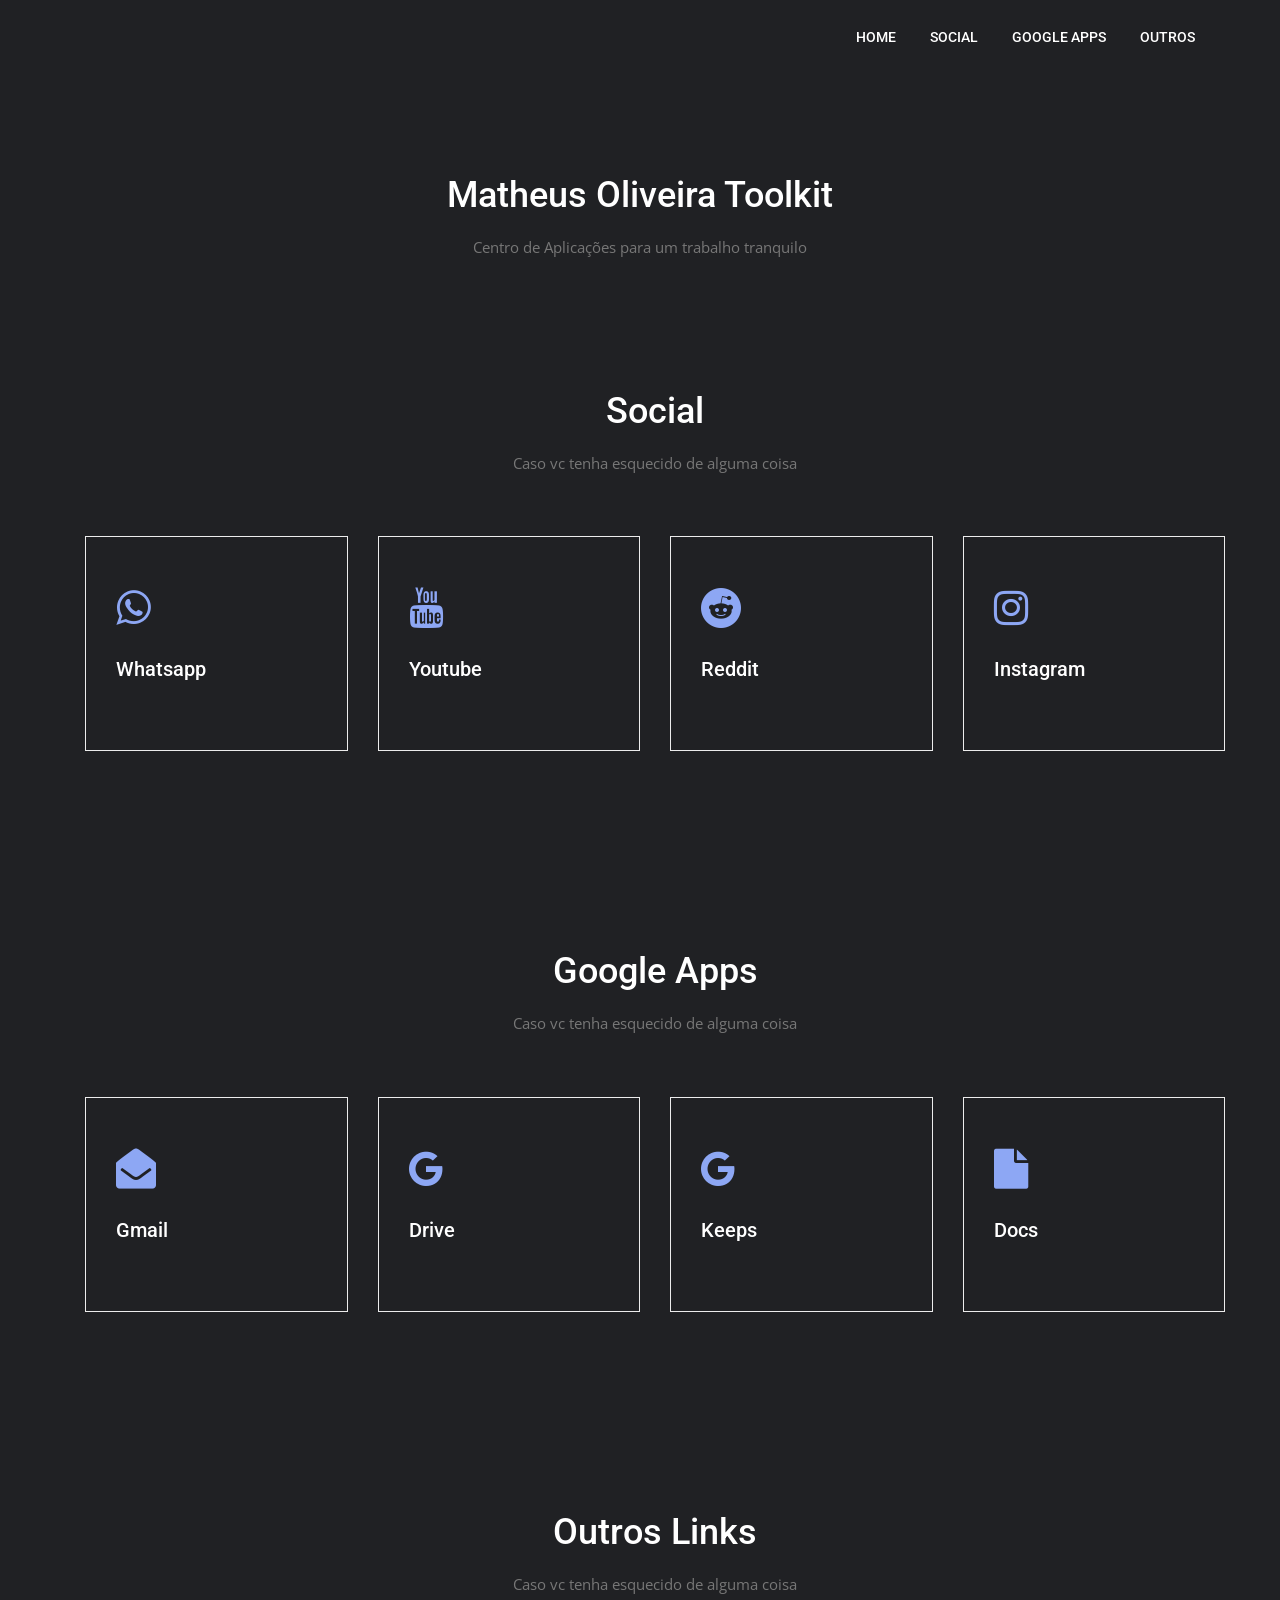
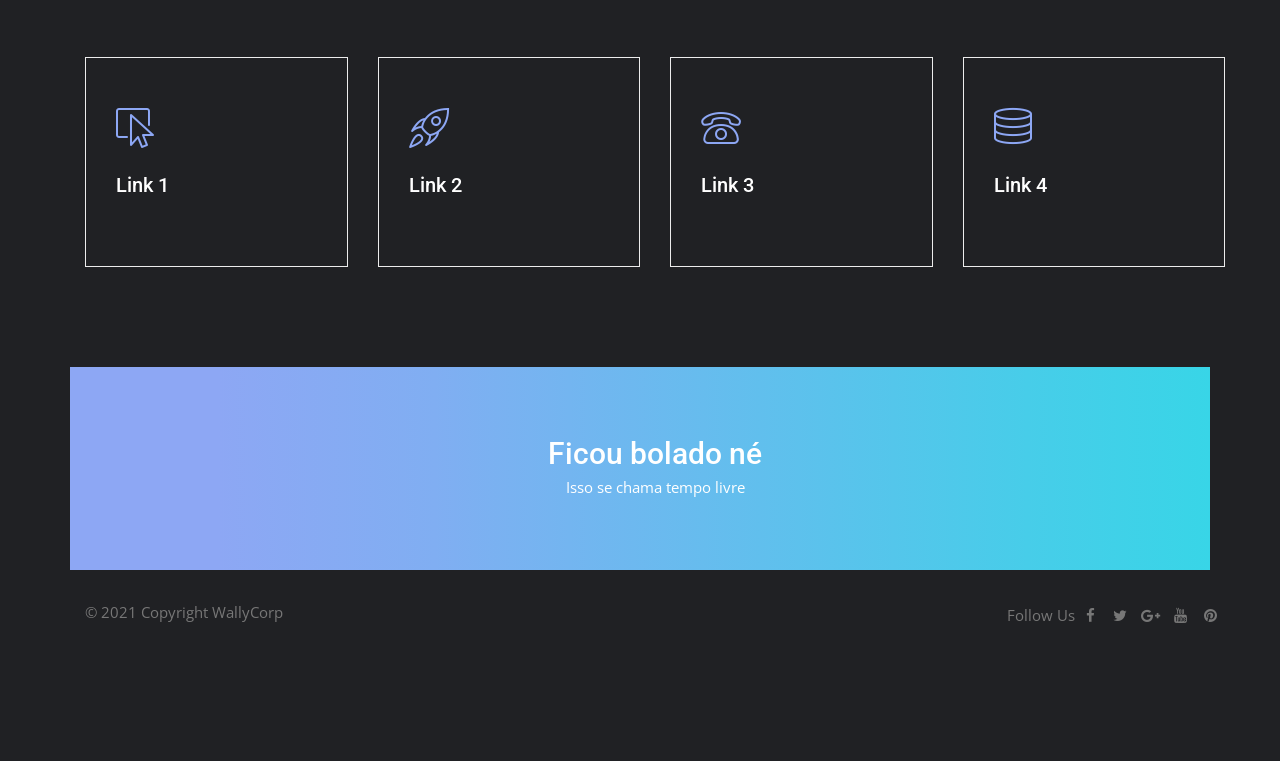
<file: index.html>
<!DOCTYPE html>
<html lang="zxx">
<head>

    <!-- meta -->
    <meta charset="utf-8">
    <meta http-equiv="X-UA-Compatible" content="IE=edge">
    <meta name="viewport"       content="width=device-width, initial-scale=1.0">
    <meta name="description"    content="Plano de Dominação Mundial">
    <meta name="keywords"       content="hosting, shared hosting, landing page, business, responsive, onepage, corporate, clean">
    <meta name="author"         content="Matheus Oliveira">

    <!-- Site title -->
    <title>Matheus Corporations</title>

    <!-- favicon -->
    <link rel="shortcut icon" type="image/x-icon" href="assets/img/favicon.png">

    <!-- Bootstrap css -->
    <link href="assets/css/bootstrap.min.css" rel="stylesheet">

    <!--Font Awesome css -->
    <link href="assets/css/font-awesome.min.css" rel="stylesheet">    

    <!--Linear Icons css -->
    <link href="assets/css/linearicons.css" rel="stylesheet">

    <!-- Normalizer css -->
    <link href="assets/css/normalize.css" rel="stylesheet">

    <!-- Owl Carousel css -->
    <link href="assets/css/owl.carousel.min.css" rel="stylesheet">
    <link href="assets/css/owl.transitions.css" rel="stylesheet">

    <!-- Magnific popup css -->
    <link href="assets/css/magnific-popup.css" rel="stylesheet">

    <!-- Site css -->
    <link href="assets/css/style.css" rel="stylesheet">

    <!-- Responsive css -->
    <link href="assets/css/responsive.css" rel="stylesheet">    

</head>

<body>

    <!-- Preloader starts-->
    <div id="preloader"></div>
    <!-- Preloader ends -->





    <!-- Navigation area starts -->
    <div class="menu-area navbar-fixed-top" style="background-color: #202124;">
        <div class="container">
            <div class="row">

                <!-- Navigation starts -->
                <div class="col-md-12">
                    <div class="mainmenu">
                        <div class="navbar navbar-nobg">
                            <div class="navbar-header">
                                <a class="navbar-brand" href="">                                
                                </a>
                                <button type="button" class="navbar-toggle" data-toggle="collapse" data-target=".navbar-collapse">
                                    <span class="sr-only">Toggle navigation</span>
                                    <span class="icon-bar"></span>
                                    <span class="icon-bar"></span>
                                    <span class="icon-bar"></span>
                                </button>
                            </div>

                            <div class="navbar-collapse collapse">
                                <nav>
                                    <ul class="nav navbar-nav navbar-right">
                                        <li class="active"><a class="smooth_scroll" href="#slider" style="color: #fff;">HOME</a></li>
                                        <li><a class="smooth_scroll" href="#Social" style="color: #fff;">SOCIAL</a></li>
                                        <li><a class="smooth_scroll" href="#Google" style="color: #fff;">GOOGLE APPS</a></li>
                                        <li><a class="smooth_scroll" href="#Links" style="color: #fff;">OUTROS</a></li>                                        
                                    </ul>                                    
                                </nav>
                            </div>
                        </div>
                    </div>
                </div>
                <!-- Navigation ends -->

            </div>
        </div>
    </div>
    <!-- Navigation area ends -->

    <!-- Hero boxes starts -->

    <section id="Social" class="hero-boxes section-big" style="background-color: #202124;">
        <div class="container">

            <div class="row">
                <div class="col-md-12">
                    <div class="section-title text-center">
                        <h2 style="color: #fff;">Matheus Oliveira Toolkit</h2>                        
                        <p>Centro de Aplicações para um trabalho tranquilo</p>
                    </div>
                </div>
            </div>

    <section id="Social" class="hero-boxes section-big" style="background-color: #202124;">
        <div class="container">

            <div class="row">
                <div class="col-md-12">
                    <div class="section-title text-center">
                        <h2 style="color: #fff;">Social</h2>                        
                        <p>Caso vc tenha esquecido de alguma coisa</p>
                    </div>
                </div>
            </div>


            <div class="row">

                <!-- Hero box -->
                <div class="col-md-3 col-sm-6">
                    <a href="https://web.whatsapp.com" target="_blank"> <!-- Aqui que vc add o link de onde vc quer -->
                    <div class="hero-box">
                        <span><i class="fa fa-whatsapp"></i></span>
                        <div class="hero-overlay">
                            <h3 style="color: #fff;">Whatsapp</h3>
                        </div>
                    </div>
                    </a>
                </div>

                <!-- Hero box -->
                <div class="col-md-3 col-sm-6">
                    <a href="https://www.youtube.com/"><!-- Aqui que vc add o link de onde vc quer -->
                    <div class="hero-box">
                        <span> <i class="fa fa-youtube"></i></span>
                        <div class="hero-overlay">
                            <h3 style="color: #fff;">Youtube</h3>                            
                        </div>
                    </div>
                    </a>
                </div>

                <!-- Hero box -->
                <div class="col-md-3 col-sm-6">
                    <a href=""><!-- Aqui que vc add o link de onde vc quer -->
                    <div class="hero-box">
                        <span><i class="fa fa-reddit"></i></span>
                        <div class="hero-overlay">
                            <h3 style="color: #fff;">Reddit</h3>                            
                        </div>
                    </div>
                    </a>
                </div>

                <!-- Hero box -->
                <div class="col-md-3 col-sm-6">
                    <a href=""><!-- Aqui que vc add o link de onde vc quer -->
                    <div class="hero-box">
                        <span><i class="fa fa-instagram"></i></span>
                        <div class="hero-overlay">
                            <h3 style="color: #fff;">Instagram</h3>                           
                        </div>
                    </div>
                    </a>
                </div>

            </div>
        </div>
    </section>
    <!-- Hero boxes ends -->    

    <!-- Hero boxes starts -->
    <section id="Google" class="hero-boxes section-big" style="background-color: #202124;">
        <div class="container">

            <div class="row">
                <div class="col-md-12">
                    <div class="section-title text-center">
                        <h2 style="color: #fff;">Google Apps</h2>                        
                        <p>Caso vc tenha esquecido de alguma coisa</p>
                    </div>
                </div>
            </div>


            <div class="row">

                <!-- Hero box -->
                <div class="col-md-3 col-sm-6">
                    <a href=""> <!-- Aqui que vc add o link de onde vc quer -->
                    <div class="hero-box">
                        <span><i class="fa fa-envelope-open"></i></span>
                        <div class="hero-overlay">
                            <h3 style="color: #fff;">Gmail</h3>
                        </div>
                    </div>
                    </a>
                </div>

                <!-- Hero box -->
                <div class="col-md-3 col-sm-6">
                    <a href=""><!-- Aqui que vc add o link de onde vc quer -->
                    <div class="hero-box">
                        <span><i class="fa fa-google"></i></span>
                        <div class="hero-overlay">
                            <h3 style="color: #fff;">Drive</h3>                            
                        </div>
                    </div>
                    </a>
                </div>

                <!-- Hero box -->
                <div class="col-md-3 col-sm-6">
                    <a href=""><!-- Aqui que vc add o link de onde vc quer -->
                    <div class="hero-box">
                        <span><i class="fa fa-google"></i></span>
                        <div class="hero-overlay">
                            <h3 style="color: #fff;">Keeps</h3>                            
                        </div>
                    </div>
                    </a>
                </div>

                <!-- Hero box -->
                <div class="col-md-3 col-sm-6">
                    <a href=""><!-- Aqui que vc add o link de onde vc quer -->
                    <div class="hero-box">
                        <span><i class="fa fa-file"></i></span>
                        <div class="hero-overlay">
                            <h3 style="color: #fff;">Docs</h3>                           
                        </div>
                    </div>
                    </a>
                </div>

            </div>
        </div>
    </section>
    <!-- Hero boxes ends -->    

    <!-- Hero boxes starts -->
    <section id="Links" class="hero-boxes section-big" style="background-color: #202124;">
        <div class="container">

            <div class="row">
                <div class="col-md-12">
                    <div class="section-title text-center">
                        <h2 style="color: #fff;">Outros Links</h2>                        
                        <p>Caso vc tenha esquecido de alguma coisa</p>
                    </div>
                </div>
            </div>


            <div class="row">

                <!-- Hero box -->
                <div class="col-md-3 col-sm-6">
                    <a href=""> <!-- Aqui que vc add o link de onde vc quer -->
                    <div class="hero-box">
                        <span class="lnr lnr-select"></span>
                        <div class="hero-overlay">
                            <h3 style="color: #fff;">Link 1</h3>
                        </div>
                    </div>
                    </a>
                </div>

                <!-- Hero box -->
                <div class="col-md-3 col-sm-6">
                    <a href=""><!-- Aqui que vc add o link de onde vc quer -->
                    <div class="hero-box">
                        <span class="lnr lnr-rocket"></span>
                        <div class="hero-overlay">
                            <h3 style="color: #fff;">Link 2</h3>                            
                        </div>
                    </div>
                    </a>
                </div>

                <!-- Hero box -->
                <div class="col-md-3 col-sm-6">
                    <a href=""><!-- Aqui que vc add o link de onde vc quer -->
                    <div class="hero-box">
                        <span class="lnr lnr-phone"></span>
                        <div class="hero-overlay">
                            <h3 style="color: #fff;">Link 3</h3>                            
                        </div>
                    </div>
                    </a>
                </div>

                <!-- Hero box -->
                <div class="col-md-3 col-sm-6">
                    <a href=""><!-- Aqui que vc add o link de onde vc quer -->
                    <div class="hero-box">
                        <span class="lnr lnr-database"></span>
                        <div class="hero-overlay">
                            <h3 style="color: #fff;">Link 4</h3>                           
                        </div>
                    </div>
                    </a>
                </div>

            </div>
        </div>
    </section>
    <!-- Hero boxes ends -->    

    <!-- Action starts -->
    <section id="action" class="action-area section-small">
      <div class="container">
        <div class="row">
          <div class="col-md-12 text-center">
            <h2>Ficou bolado né</h2>
            <p>Isso se chama tempo livre</p>
          </div>          
        </div>
      </div>
    </section>
    <!-- Action area ends -->   

    <!-- Footer area starts -->
    <footer class="footer-area" style="background-color: #202124;">
        <div class="container">
            <div class="row">
                <div class="col-md-6 col-sm-6">
                    <p>&copy; 2021 Copyright WallyCorp</p>
                </div>
                <div class="col-md-6 col-sm-6">
                    <ul class="social-links">
                        <li>Follow Us</li>
                        <li><a href=""><i class="fa fa-facebook"></i></a></li>
                        <li><a href=""><i class="fa fa-twitter"></i></a></li>
                        <li><a href=""><i class="fa fa-google-plus"></i></a></li>
                        <li><a href=""><i class="fa fa-youtube"></i></a></li>
                        <li><a href=""><i class="fa fa-pinterest"></i></a></li>
                    </ul>
                </div>
            </div>
        </div>
    </footer>
    <!-- Footer area ends -->



    <!-- Latest jQuery -->
    <script src="assets/js/jquery.min.js"></script>

    <!-- Bootstrap js-->
    <script src="assets/js/bootstrap.min.js"></script>

    <!-- Owl Carousel js -->
    <script src="assets/js/owl.carousel.min.js"></script>

    <!-- Mixitup js -->
    <script src="assets/js/jquery.mixitup.js"></script>

    <!-- Magnific popup js -->
    <script src="assets/js/jquery.magnific-popup.min.js"></script>

    <!-- Waypoint js -->
    <script src="assets/js/jquery.waypoints.min.js"></script>

    <!-- Ajax Mailchimp js -->
    <script src="assets/js/jquery.ajaxchimp.min.js"></script>


    <!-- Main js-->
    <script src="assets/js/main_script.js"></script>
</body>

</html>
</file>
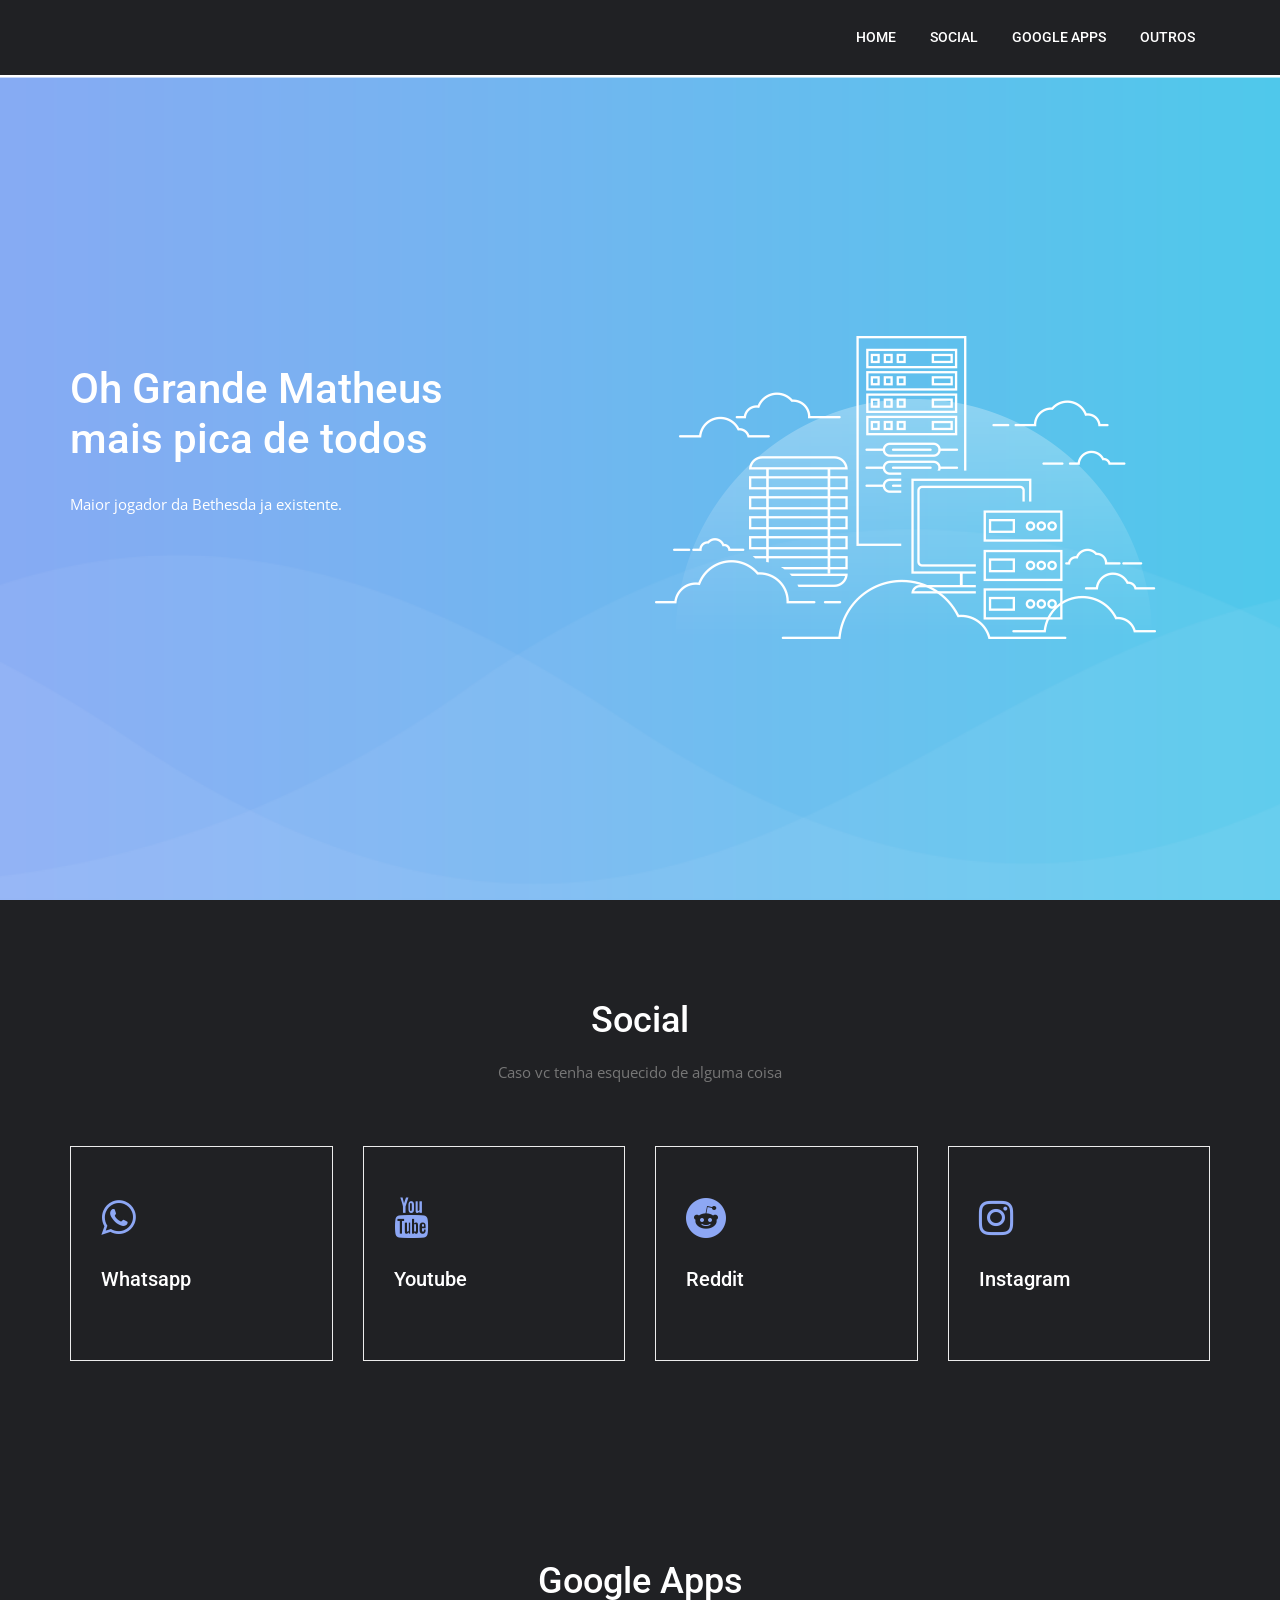
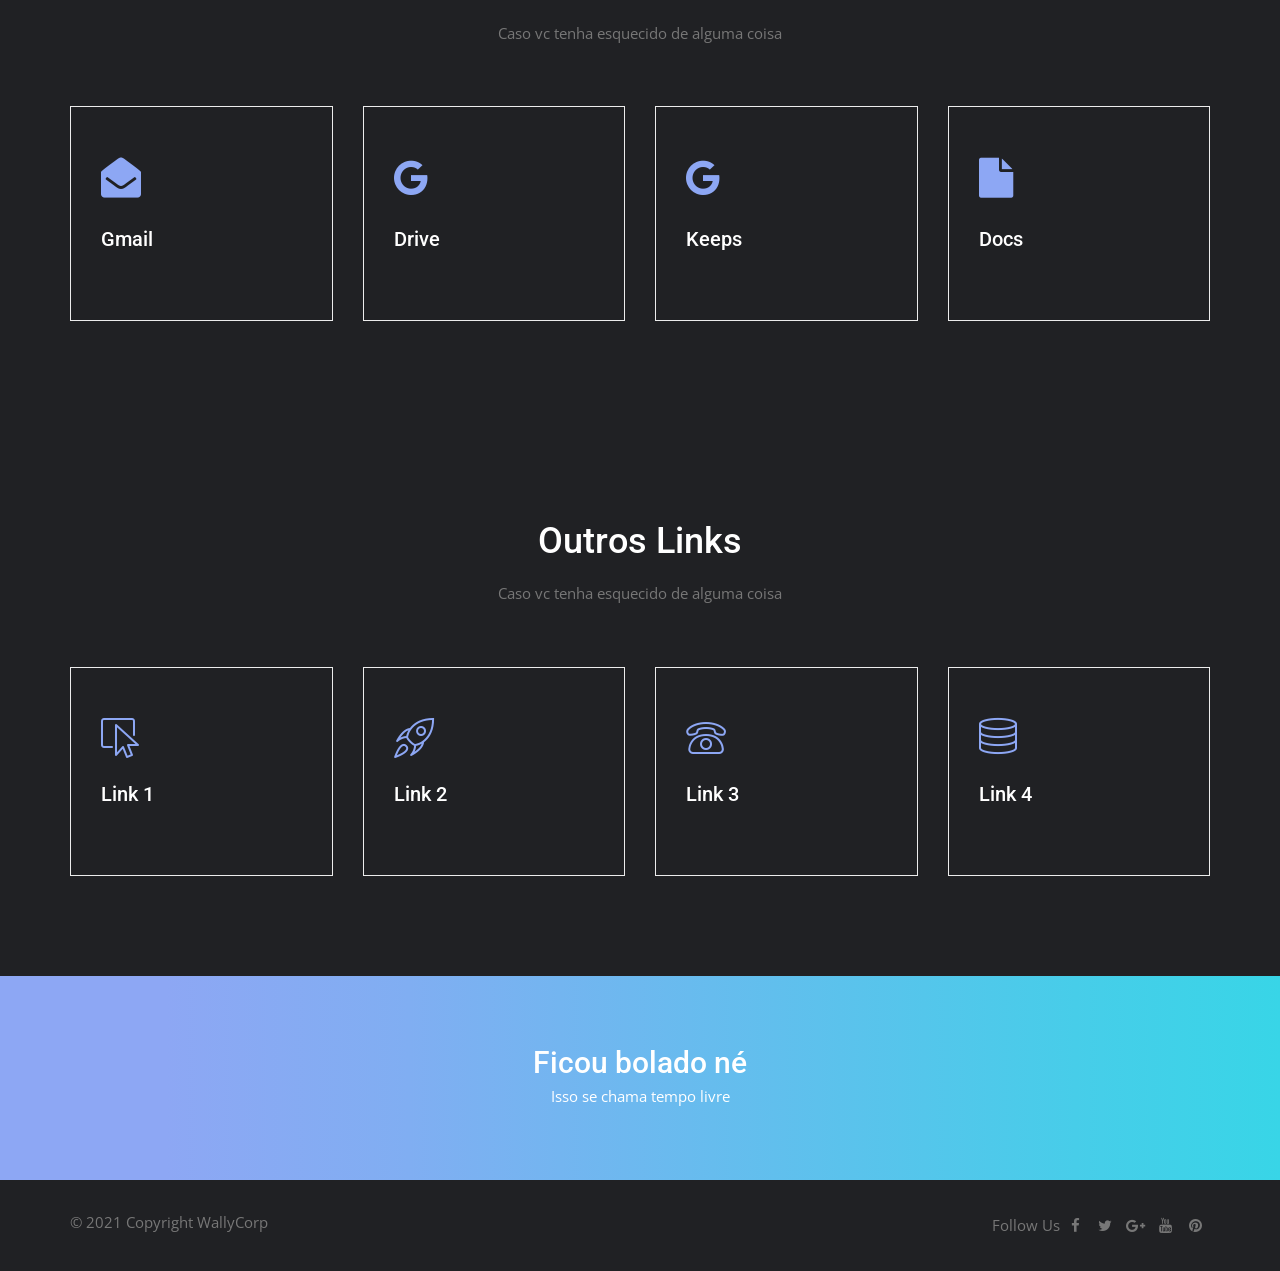
<file: home.html>
<!DOCTYPE html>
<html lang="zxx">
<head>

    <!-- meta -->
    <meta charset="utf-8">
    <meta http-equiv="X-UA-Compatible" content="IE=edge">
    <meta name="viewport"       content="width=device-width, initial-scale=1.0">
    <meta name="description"    content="Plano de dominação mundial">
    <meta name="keywords"       content="hosting, shared hosting, landing page, business, responsive, onepage, corporate, clean">
    <meta name="author"         content="Coderspoint">

    <!-- Site title -->
    <title>Matheus Corporations</title>

    <!-- favicon -->
    <link rel="shortcut icon" type="image/x-icon" href="assets/img/favicon.png">

    <!-- Bootstrap css -->
    <link href="assets/css/bootstrap.min.css" rel="stylesheet">

    <!--Font Awesome css -->
    <link href="assets/css/font-awesome.min.css" rel="stylesheet">    

    <!--Linear Icons css -->
    <link href="assets/css/linearicons.css" rel="stylesheet">

    <!-- Normalizer css -->
    <link href="assets/css/normalize.css" rel="stylesheet">

    <!-- Owl Carousel css -->
    <link href="assets/css/owl.carousel.min.css" rel="stylesheet">
    <link href="assets/css/owl.transitions.css" rel="stylesheet">

    <!-- Magnific popup css -->
    <link href="assets/css/magnific-popup.css" rel="stylesheet">

    <!-- Site css -->
    <link href="assets/css/style.css" rel="stylesheet">

    <!-- Responsive css -->
    <link href="assets/css/responsive.css" rel="stylesheet">    

</head>

<body>

    <!-- Preloader starts-->
    <div id="preloader"></div>
    <!-- Preloader ends -->





    <!-- Navigation area starts -->
    <div class="menu-area navbar-fixed-top" style="background-color: #202124;">
        <div class="container">
            <div class="row">

                <!-- Navigation starts -->
                <div class="col-md-12">
                    <div class="mainmenu">
                        <div class="navbar navbar-nobg">
                            <div class="navbar-header">
                                <a class="navbar-brand" href="">                                
                                </a>
                                <button type="button" class="navbar-toggle" data-toggle="collapse" data-target=".navbar-collapse">
                                    <span class="sr-only">Toggle navigation</span>
                                    <span class="icon-bar"></span>
                                    <span class="icon-bar"></span>
                                    <span class="icon-bar"></span>
                                </button>
                            </div>

                            <div class="navbar-collapse collapse">
                                <nav>
                                    <ul class="nav navbar-nav navbar-right">
                                        <li class="active"><a class="smooth_scroll" href="#slider" style="color: #fff;">HOME</a></li>
                                        <li><a class="smooth_scroll" href="#Social" style="color: #fff;">SOCIAL</a></li>
                                        <li><a class="smooth_scroll" href="#Google" style="color: #fff;">GOOGLE APPS</a></li>
                                        <li><a class="smooth_scroll" href="#Links" style="color: #fff;">OUTROS</a></li>                                        
                                    </ul>                                    
                                </nav>
                            </div>
                        </div>
                    </div>
                </div>
                <!-- Navigation ends -->

            </div>
        </div>
    </div>
    <!-- Navigation area ends -->



    <!-- Slider area starts -->
    <section id="slider" class="slider-area grd-bg">
      

            <div class="carousel-inner" role="listbox">

                <!-- Item 1 -->
                <div class="item active">
                    <div class="table">
                        <div class="table-cell">
                            <div class="intro-text">
                                <div class="container">
                                    <div class="row">

                                        <!-- intro image -->
                                        <div class="col-md-6 col-md-push-6 col-sm-12 intro-img">
                                            <img src="assets/img/slider/2.png" alt="">
                                        </div>

                                        <!-- intro text -->
                                        <div class="col-md-6 col-md-pull-6 col-sm-12">
                                            <h1>Oh Grande Matheus <br>
                                                mais pica de todos</h1>
                                            <p>Maior jogador da Bethesda ja existente.</p>                                            
                                        </div>

                                    </div>
                                </div>
                            </div>
                        </div>
                    </div>
                </div>
                
            </div>
            <!-- End Wrapper for slides-->   

        <!-- bootstrap carousel -->

    </section>
    <!-- Slider area ends -->


    <!-- Hero boxes starts -->
    <section id="Social" class="hero-boxes section-big" style="background-color: #202124;">
        <div class="container">

            <div class="row">
                <div class="col-md-12">
                    <div class="section-title text-center">
                        <h2 style="color: #fff;">Social</h2>                        
                        <p>Caso vc tenha esquecido de alguma coisa</p>
                    </div>
                </div>
            </div>


            <div class="row">

                <!-- Hero box -->
                <div class="col-md-3 col-sm-6">
                    <a href=""> <!-- Aqui que vc add o link de onde vc quer -->
                    <div class="hero-box">
                        <span><i class="fa fa-whatsapp"></i></span>
                        <div class="hero-overlay">
                            <h3 style="color: #fff;">Whatsapp</h3>
                        </div>
                    </div>
                    </a>
                </div>

                <!-- Hero box -->
                <div class="col-md-3 col-sm-6">
                    <a href=""><!-- Aqui que vc add o link de onde vc quer -->
                    <div class="hero-box">
                        <span> <i class="fa fa-youtube"></i></span>
                        <div class="hero-overlay">
                            <h3 style="color: #fff;">Youtube</h3>                            
                        </div>
                    </div>
                    </a>
                </div>

                <!-- Hero box -->
                <div class="col-md-3 col-sm-6">
                    <a href=""><!-- Aqui que vc add o link de onde vc quer -->
                    <div class="hero-box">
                        <span><i class="fa fa-reddit"></i></span>
                        <div class="hero-overlay">
                            <h3 style="color: #fff;">Reddit</h3>                            
                        </div>
                    </div>
                    </a>
                </div>

                <!-- Hero box -->
                <div class="col-md-3 col-sm-6">
                    <a href=""><!-- Aqui que vc add o link de onde vc quer -->
                    <div class="hero-box">
                        <span><i class="fa fa-instagram"></i></span>
                        <div class="hero-overlay">
                            <h3 style="color: #fff;">Instagram</h3>                           
                        </div>
                    </div>
                    </a>
                </div>

            </div>
        </div>
    </section>
    <!-- Hero boxes ends -->    

    <!-- Hero boxes starts -->
    <section id="Google" class="hero-boxes section-big" style="background-color: #202124;">
        <div class="container">

            <div class="row">
                <div class="col-md-12">
                    <div class="section-title text-center">
                        <h2 style="color: #fff;">Google Apps</h2>                        
                        <p>Caso vc tenha esquecido de alguma coisa</p>
                    </div>
                </div>
            </div>


            <div class="row">

                <!-- Hero box -->
                <div class="col-md-3 col-sm-6">
                    <a href=""> <!-- Aqui que vc add o link de onde vc quer -->
                    <div class="hero-box">
                        <span><i class="fa fa-envelope-open"></i></span>
                        <div class="hero-overlay">
                            <h3 style="color: #fff;">Gmail</h3>
                        </div>
                    </div>
                    </a>
                </div>

                <!-- Hero box -->
                <div class="col-md-3 col-sm-6">
                    <a href=""><!-- Aqui que vc add o link de onde vc quer -->
                    <div class="hero-box">
                        <span><i class="fa fa-google"></i></span>
                        <div class="hero-overlay">
                            <h3 style="color: #fff;">Drive</h3>                            
                        </div>
                    </div>
                    </a>
                </div>

                <!-- Hero box -->
                <div class="col-md-3 col-sm-6">
                    <a href=""><!-- Aqui que vc add o link de onde vc quer -->
                    <div class="hero-box">
                        <span><i class="fa fa-google"></i></span>
                        <div class="hero-overlay">
                            <h3 style="color: #fff;">Keeps</h3>                            
                        </div>
                    </div>
                    </a>
                </div>

                <!-- Hero box -->
                <div class="col-md-3 col-sm-6">
                    <a href=""><!-- Aqui que vc add o link de onde vc quer -->
                    <div class="hero-box">
                        <span><i class="fa fa-file"></i></span>
                        <div class="hero-overlay">
                            <h3 style="color: #fff;">Docs</h3>                           
                        </div>
                    </div>
                    </a>
                </div>

            </div>
        </div>
    </section>
    <!-- Hero boxes ends -->    

    <!-- Hero boxes starts -->
    <section id="Links" class="hero-boxes section-big" style="background-color: #202124;">
        <div class="container">

            <div class="row">
                <div class="col-md-12">
                    <div class="section-title text-center">
                        <h2 style="color: #fff;">Outros Links</h2>                        
                        <p>Caso vc tenha esquecido de alguma coisa</p>
                    </div>
                </div>
            </div>


            <div class="row">

                <!-- Hero box -->
                <div class="col-md-3 col-sm-6">
                    <a href=""> <!-- Aqui que vc add o link de onde vc quer -->
                    <div class="hero-box">
                        <span class="lnr lnr-select"></span>
                        <div class="hero-overlay">
                            <h3 style="color: #fff;">Link 1</h3>
                        </div>
                    </div>
                    </a>
                </div>

                <!-- Hero box -->
                <div class="col-md-3 col-sm-6">
                    <a href=""><!-- Aqui que vc add o link de onde vc quer -->
                    <div class="hero-box">
                        <span class="lnr lnr-rocket"></span>
                        <div class="hero-overlay">
                            <h3 style="color: #fff;">Link 2</h3>                            
                        </div>
                    </div>
                    </a>
                </div>

                <!-- Hero box -->
                <div class="col-md-3 col-sm-6">
                    <a href=""><!-- Aqui que vc add o link de onde vc quer -->
                    <div class="hero-box">
                        <span class="lnr lnr-phone"></span>
                        <div class="hero-overlay">
                            <h3 style="color: #fff;">Link 3</h3>                            
                        </div>
                    </div>
                    </a>
                </div>

                <!-- Hero box -->
                <div class="col-md-3 col-sm-6">
                    <a href=""><!-- Aqui que vc add o link de onde vc quer -->
                    <div class="hero-box">
                        <span class="lnr lnr-database"></span>
                        <div class="hero-overlay">
                            <h3 style="color: #fff;">Link 4</h3>                           
                        </div>
                    </div>
                    </a>
                </div>

            </div>
        </div>
    </section>
    <!-- Hero boxes ends -->    

    <!-- Action starts -->
    <section id="action" class="action-area section-small">
      <div class="container">
        <div class="row">
          <div class="col-md-12 text-center">
            <h2>Ficou bolado né</h2>
            <p>Isso se chama tempo livre</p>
          </div>          
        </div>
      </div>
    </section>
    <!-- Action area ends -->   

    <!-- Footer area starts -->
    <footer class="footer-area" style="background-color: #202124;">
        <div class="container">
            <div class="row">
                <div class="col-md-6 col-sm-6">
                    <p>&copy; 2021 Copyright WallyCorp</p>
                </div>
                <div class="col-md-6 col-sm-6">
                    <ul class="social-links">
                        <li>Follow Us</li>
                        <li><a href=""><i class="fa fa-facebook"></i></a></li>
                        <li><a href=""><i class="fa fa-twitter"></i></a></li>
                        <li><a href=""><i class="fa fa-google-plus"></i></a></li>
                        <li><a href=""><i class="fa fa-youtube"></i></a></li>
                        <li><a href=""><i class="fa fa-pinterest"></i></a></li>
                    </ul>
                </div>
            </div>
        </div>
    </footer>
    <!-- Footer area ends -->



    <!-- Latest jQuery -->
    <script src="assets/js/jquery.min.js"></script>

    <!-- Bootstrap js-->
    <script src="assets/js/bootstrap.min.js"></script>

    <!-- Owl Carousel js -->
    <script src="assets/js/owl.carousel.min.js"></script>

    <!-- Mixitup js -->
    <script src="assets/js/jquery.mixitup.js"></script>

    <!-- Magnific popup js -->
    <script src="assets/js/jquery.magnific-popup.min.js"></script>

    <!-- Waypoint js -->
    <script src="assets/js/jquery.waypoints.min.js"></script>

    <!-- Ajax Mailchimp js -->
    <script src="assets/js/jquery.ajaxchimp.min.js"></script>


    <!-- Main js-->
    <script src="assets/js/main_script.js"></script>
</body>

</html>
</file>
<file: assets/css/linearicons.css>
@font-face {
	font-family: 'Linearicons-Free';
	src:url('../fonts/Linearicons-Free.eot?w118d');
	src:url('../fonts/Linearicons-Free.eot?#iefixw118d') format('embedded-opentype'),
		url('../fonts/Linearicons-Free.woff2?w118d') format('woff2'),
		url('../fonts/Linearicons-Free.woff?w118d') format('woff'),
		url('../fonts/Linearicons-Free.ttf?w118d') format('truetype'),
		url('../fonts/Linearicons-Free.svg?w118d#Linearicons-Free') format('svg');
	font-weight: normal;
	font-style: normal;
}

.lnr {
	font-family: 'Linearicons-Free';
	speak: none;
	font-style: normal;
	font-weight: normal;
	font-variant: normal;
	text-transform: none;
	line-height: 1;

	/* Better Font Rendering =========== */
	-webkit-font-smoothing: antialiased;
	-moz-osx-font-smoothing: grayscale;
}

.lnr-home:before {
	content: "\e800";
}
.lnr-apartment:before {
	content: "\e801";
}
.lnr-pencil:before {
	content: "\e802";
}
.lnr-magic-wand:before {
	content: "\e803";
}
.lnr-drop:before {
	content: "\e804";
}
.lnr-lighter:before {
	content: "\e805";
}
.lnr-poop:before {
	content: "\e806";
}
.lnr-sun:before {
	content: "\e807";
}
.lnr-moon:before {
	content: "\e808";
}
.lnr-cloud:before {
	content: "\e809";
}
.lnr-cloud-upload:before {
	content: "\e80a";
}
.lnr-cloud-download:before {
	content: "\e80b";
}
.lnr-cloud-sync:before {
	content: "\e80c";
}
.lnr-cloud-check:before {
	content: "\e80d";
}
.lnr-database:before {
	content: "\e80e";
}
.lnr-lock:before {
	content: "\e80f";
}
.lnr-cog:before {
	content: "\e810";
}
.lnr-trash:before {
	content: "\e811";
}
.lnr-dice:before {
	content: "\e812";
}
.lnr-heart:before {
	content: "\e813";
}
.lnr-star:before {
	content: "\e814";
}
.lnr-star-half:before {
	content: "\e815";
}
.lnr-star-empty:before {
	content: "\e816";
}
.lnr-flag:before {
	content: "\e817";
}
.lnr-envelope:before {
	content: "\e818";
}
.lnr-paperclip:before {
	content: "\e819";
}
.lnr-inbox:before {
	content: "\e81a";
}
.lnr-eye:before {
	content: "\e81b";
}
.lnr-printer:before {
	content: "\e81c";
}
.lnr-file-empty:before {
	content: "\e81d";
}
.lnr-file-add:before {
	content: "\e81e";
}
.lnr-enter:before {
	content: "\e81f";
}
.lnr-exit:before {
	content: "\e820";
}
.lnr-graduation-hat:before {
	content: "\e821";
}
.lnr-license:before {
	content: "\e822";
}
.lnr-music-note:before {
	content: "\e823";
}
.lnr-film-play:before {
	content: "\e824";
}
.lnr-camera-video:before {
	content: "\e825";
}
.lnr-camera:before {
	content: "\e826";
}
.lnr-picture:before {
	content: "\e827";
}
.lnr-book:before {
	content: "\e828";
}
.lnr-bookmark:before {
	content: "\e829";
}
.lnr-user:before {
	content: "\e82a";
}
.lnr-users:before {
	content: "\e82b";
}
.lnr-shirt:before {
	content: "\e82c";
}
.lnr-store:before {
	content: "\e82d";
}
.lnr-cart:before {
	content: "\e82e";
}
.lnr-tag:before {
	content: "\e82f";
}
.lnr-phone-handset:before {
	content: "\e830";
}
.lnr-phone:before {
	content: "\e831";
}
.lnr-pushpin:before {
	content: "\e832";
}
.lnr-map-marker:before {
	content: "\e833";
}
.lnr-map:before {
	content: "\e834";
}
.lnr-location:before {
	content: "\e835";
}
.lnr-calendar-full:before {
	content: "\e836";
}
.lnr-keyboard:before {
	content: "\e837";
}
.lnr-spell-check:before {
	content: "\e838";
}
.lnr-screen:before {
	content: "\e839";
}
.lnr-smartphone:before {
	content: "\e83a";
}
.lnr-tablet:before {
	content: "\e83b";
}
.lnr-laptop:before {
	content: "\e83c";
}
.lnr-laptop-phone:before {
	content: "\e83d";
}
.lnr-power-switch:before {
	content: "\e83e";
}
.lnr-bubble:before {
	content: "\e83f";
}
.lnr-heart-pulse:before {
	content: "\e840";
}
.lnr-construction:before {
	content: "\e841";
}
.lnr-pie-chart:before {
	content: "\e842";
}
.lnr-chart-bars:before {
	content: "\e843";
}
.lnr-gift:before {
	content: "\e844";
}
.lnr-diamond:before {
	content: "\e845";
}
.lnr-linearicons:before {
	content: "\e846";
}
.lnr-dinner:before {
	content: "\e847";
}
.lnr-coffee-cup:before {
	content: "\e848";
}
.lnr-leaf:before {
	content: "\e849";
}
.lnr-paw:before {
	content: "\e84a";
}
.lnr-rocket:before {
	content: "\e84b";
}
.lnr-briefcase:before {
	content: "\e84c";
}
.lnr-bus:before {
	content: "\e84d";
}
.lnr-car:before {
	content: "\e84e";
}
.lnr-train:before {
	content: "\e84f";
}
.lnr-bicycle:before {
	content: "\e850";
}
.lnr-wheelchair:before {
	content: "\e851";
}
.lnr-select:before {
	content: "\e852";
}
.lnr-earth:before {
	content: "\e853";
}
.lnr-smile:before {
	content: "\e854";
}
.lnr-sad:before {
	content: "\e855";
}
.lnr-neutral:before {
	content: "\e856";
}
.lnr-mustache:before {
	content: "\e857";
}
.lnr-alarm:before {
	content: "\e858";
}
.lnr-bullhorn:before {
	content: "\e859";
}
.lnr-volume-high:before {
	content: "\e85a";
}
.lnr-volume-medium:before {
	content: "\e85b";
}
.lnr-volume-low:before {
	content: "\e85c";
}
.lnr-volume:before {
	content: "\e85d";
}
.lnr-mic:before {
	content: "\e85e";
}
.lnr-hourglass:before {
	content: "\e85f";
}
.lnr-undo:before {
	content: "\e860";
}
.lnr-redo:before {
	content: "\e861";
}
.lnr-sync:before {
	content: "\e862";
}
.lnr-history:before {
	content: "\e863";
}
.lnr-clock:before {
	content: "\e864";
}
.lnr-download:before {
	content: "\e865";
}
.lnr-upload:before {
	content: "\e866";
}
.lnr-enter-down:before {
	content: "\e867";
}
.lnr-exit-up:before {
	content: "\e868";
}
.lnr-bug:before {
	content: "\e869";
}
.lnr-code:before {
	content: "\e86a";
}
.lnr-link:before {
	content: "\e86b";
}
.lnr-unlink:before {
	content: "\e86c";
}
.lnr-thumbs-up:before {
	content: "\e86d";
}
.lnr-thumbs-down:before {
	content: "\e86e";
}
.lnr-magnifier:before {
	content: "\e86f";
}
.lnr-cross:before {
	content: "\e870";
}
.lnr-menu:before {
	content: "\e871";
}
.lnr-list:before {
	content: "\e872";
}
.lnr-chevron-up:before {
	content: "\e873";
}
.lnr-chevron-down:before {
	content: "\e874";
}
.lnr-chevron-left:before {
	content: "\e875";
}
.lnr-chevron-right:before {
	content: "\e876";
}
.lnr-arrow-up:before {
	content: "\e877";
}
.lnr-arrow-down:before {
	content: "\e878";
}
.lnr-arrow-left:before {
	content: "\e879";
}
.lnr-arrow-right:before {
	content: "\e87a";
}
.lnr-move:before {
	content: "\e87b";
}
.lnr-warning:before {
	content: "\e87c";
}
.lnr-question-circle:before {
	content: "\e87d";
}
.lnr-menu-circle:before {
	content: "\e87e";
}
.lnr-checkmark-circle:before {
	content: "\e87f";
}
.lnr-cross-circle:before {
	content: "\e880";
}
.lnr-plus-circle:before {
	content: "\e881";
}
.lnr-circle-minus:before {
	content: "\e882";
}
.lnr-arrow-up-circle:before {
	content: "\e883";
}
.lnr-arrow-down-circle:before {
	content: "\e884";
}
.lnr-arrow-left-circle:before {
	content: "\e885";
}
.lnr-arrow-right-circle:before {
	content: "\e886";
}
.lnr-chevron-up-circle:before {
	content: "\e887";
}
.lnr-chevron-down-circle:before {
	content: "\e888";
}
.lnr-chevron-left-circle:before {
	content: "\e889";
}
.lnr-chevron-right-circle:before {
	content: "\e88a";
}
.lnr-crop:before {
	content: "\e88b";
}
.lnr-frame-expand:before {
	content: "\e88c";
}
.lnr-frame-contract:before {
	content: "\e88d";
}
.lnr-layers:before {
	content: "\e88e";
}
.lnr-funnel:before {
	content: "\e88f";
}
.lnr-text-format:before {
	content: "\e890";
}
.lnr-text-format-remove:before {
	content: "\e891";
}
.lnr-text-size:before {
	content: "\e892";
}
.lnr-bold:before {
	content: "\e893";
}
.lnr-italic:before {
	content: "\e894";
}
.lnr-underline:before {
	content: "\e895";
}
.lnr-strikethrough:before {
	content: "\e896";
}
.lnr-highlight:before {
	content: "\e897";
}
.lnr-text-align-left:before {
	content: "\e898";
}
.lnr-text-align-center:before {
	content: "\e899";
}
.lnr-text-align-right:before {
	content: "\e89a";
}
.lnr-text-align-justify:before {
	content: "\e89b";
}
.lnr-line-spacing:before {
	content: "\e89c";
}
.lnr-indent-increase:before {
	content: "\e89d";
}
.lnr-indent-decrease:before {
	content: "\e89e";
}
.lnr-pilcrow:before {
	content: "\e89f";
}
.lnr-direction-ltr:before {
	content: "\e8a0";
}
.lnr-direction-rtl:before {
	content: "\e8a1";
}
.lnr-page-break:before {
	content: "\e8a2";
}
.lnr-sort-alpha-asc:before {
	content: "\e8a3";
}
.lnr-sort-amount-asc:before {
	content: "\e8a4";
}
.lnr-hand:before {
	content: "\e8a5";
}
.lnr-pointer-up:before {
	content: "\e8a6";
}
.lnr-pointer-right:before {
	content: "\e8a7";
}
.lnr-pointer-down:before {
	content: "\e8a8";
}
.lnr-pointer-left:before {
	content: "\e8a9";
}
</file>
<file: assets/css/style.css>
/* ----------------------------------------------------------------------------------------
* Author        : Coderspoint
* Template Name : Planhost - Html5 Hosting Landing page
* File          : Planhost main CSS file
* Version       : 1.0
* ---------------------------------------------------------------------------------------- */





/* INDEX
----------------------------------------------------------------------------------------

01. General css

02. Navigation area css

03. Slider area css

04. Hero area css

05. Price area css

06. Action area css

07. Service area css

08. Pricing area css

09. Testimonial area css

10. Why Choose area css

11. Subscribe area css

12. Client area css

13. Contact area css

14. Footer area css

-------------------------------------------------------------------------------------- */



@import url('https://fonts.googleapis.com/css?family=Open+Sans|Roboto:400,500');




/* ----------------------------------------------------------------------------------------
*                                       01. General css
* -------------------------------------------------------------------------------------- */

html,
body {
    height: 100%
}

body {
    color: #777;
    width: 100%;
    height: 100%;
    font-size: 15px;
    line-height: 1.7;
    margin-top: 75px;
    font-family: 'Open Sans', sans-serif;
}

h1,
h2,
h3,
h4,
h5,
h6 {
    color: #222;
    font-family: 'Roboto', sans-serif;
}

h3 {
    font-size: 20px;
    margin-bottom: 20px;
}

p {
    letter-spacing: 0px;
}

a {
    text-decoration: none;
    transition: all 0.3s;
    -webkit-transition: all 0.3s;
}

a:hover {
    color: #fff;
    text-decoration: none;
}

a:focus {
    outline: none;
    text-decoration: none;
}

ul,
li {
    margin: 0;
    padding: 0;
}

fieldset {
    border: 0 none;
    margin: 0 auto;
    padding: 0;
}

.btn.active.focus,
.btn.active:focus,
.btn.focus,
.btn.focus:active,
.btn:active:focus,
.btn:focus {
    outline: none;
}

.btn, input[type='submit'] {
    display: inline-block;
    background: transparent;
    padding: 10px 25px;
    border-radius: 0px;
    transition: 0.3s ease-out;
    -moz-transition: 0.3s ease-out;
    -webkit-transition: 0.3s ease-out;
    letter-spacing: 0px;
    border: 1px solid transparent;
    text-transform: uppercase;
    font-weight: 500;
    font-family: 'Roboto';
    color: #fff;
    /* Permalink - use to edit and share this gradient: http://colorzilla.com/gradient-editor/#8da7f4+0,8da7f4+13,80aef2+32,47cde9+84,38d5e7+100 */
    background: #8da7f4; /* Old browsers */
    background: -moz-linear-gradient(left,  #8da7f4 0%, #8da7f4 13%, #80aef2 32%, #47cde9 84%, #38d5e7 100%); /* FF3.6-15 */
    background: -webkit-linear-gradient(left,  #8da7f4 0%,#8da7f4 13%,#80aef2 32%,#47cde9 84%,#38d5e7 100%); /* Chrome10-25,Safari5.1-6 */
    background: linear-gradient(to right,  #8da7f4 0%,#8da7f4 13%,#80aef2 32%,#47cde9 84%,#38d5e7 100%); /* W3C, IE10+, FF16+, Chrome26+, Opera12+, Safari7+ */
    filter: progid:DXImageTransform.Microsoft.gradient( startColorstr='#8da7f4', endColorstr='#38d5e7',GradientType=1 ); /* IE6-9 */
}

.btn:hover, input[type="submit"]:hover {
    color: #8da7f4;
    background: #fff;
    border: 1px solid #8da7f4;
}

.btn-white {
    color: #8da7f4;
    background: #fff;
}

.btn-white:hover {
    color: #fff;
    border: 1px solid #fff;
    background: transparent;
}

.btn-trnsp {
    border: 1px solid #fff;
    background: transparent;
}

.btn-trnsp:hover {
    border: 1px solid #fff;
    background: #fff;
}

.btn-gry {
    color: #222;
    background: #f9f9ff;
    border: 1px solid #ececec;
}

.btn-gry:hover {
    color: #8da7f4;
    background: #fff;
    border: 1px solid #8da7f4;
}




.section-big {
    padding: 100px 0px;
}

.section-small {
    padding: 70px 0px;
}

.section-title {
    margin: auto;
    max-width: 600px;
    margin-bottom: 30px;
}

.section-title.white h2 {
    color: #fff;
}

.section-title h2 {
    font-size: 36px;
    margin-bottom: 20px;
    line-height: 40px;
    margin-top: 0;
}

.section-title p {}


/* preloader css */

#preloader {
    position: fixed;
    left: 0;
    top: 0;
    z-index: 99999;
    width: 100%;
    height: 100%;
    overflow: visible;
    background-image: url(../img/preloader.gif);
    background-position: center center;
    background-repeat: no-repeat;
    background-color: #fff;
}

.table {
    display: table;
    width: 100%;
    height: 100%;
    position: relative;
    z-index: 1;
}
.table-cell {
    display: table-cell;
    text-align: center;
    vertical-align: middle;
}

img {
    max-width: 100%;
}

.space {
    height: 30px;
}



/* ----------------------------------------------------------------------------------------
*                               02. Navigation area css
* --------------------------------------------------------------------------------------- */
.menu-area {
    background: #fff;
    height: 75px;
}
.sticky-menu {
    box-shadow: 0px 3px 4.7px 0.3px rgba(141, 167, 244, 0.3);
    transition: all 0.3s ease-out;
    -webkit-transition: all 0.3s ease-out;
}

.mainmenu {
    margin-top: 12px;
    transition: all 0.3s ease-out;
    -webkit-transition: all 0.3s ease-out;
}

.navbar {
    margin-bottom: 0;
    border: 0px;
}

.nav.navbar-nav.navbar-right {
    margin-right: 0;
}

.navbar-brand {
    display: block;
    color: #8da7f4;
    text-transform: uppercase;
    font-size: 36px;
    padding: 0;
}
.navbar-brand span {
    color: #f45e58;
}
.navbar-brand:hover {
    color: #8da7f4;
}

.navbar-nav  li {
    float: none;
    display: inline-block;
}

.navbar-nav li a {
    font-weight: 500;
    font-family: 'Roboto', sans-serif;
    font-size: 14px;
    color: #222;
}

.navbar-nav a.btn {
    color: #fff;
    padding: 10px 25px;
    margin-left: 20px;
}

.navbar-nav a.btn:hover {
    color: #8da7f4;
}

.nav > li > a:hover,
.nav > li > a:active,
.nav > li > a:focus {
    background: none;
}

.mainmenu .navbar-nav li.active a {
    color: #8da7f4;
}


/* Mobile Nav css */
.navbar-toggle .icon-bar {
    background: #8da7f4;
}


/* ----------------------------------------------------------------------------------------
*                               03. Slider area css
* -------------------------------------------------------------------------------------- */

.slider-area {
    min-height: 400px;
    background-image: url("../img/bg/slider-bg.png");
    background-size: cover;
    background-repeat: no-repeat;
    background-position: center bottom;
}

.slider-area .carousel,
.slider-area .carousel-inner,
.slider-area .item {
    height: 100%;
}

@media (min-width: 992px) {
    .slider-area {
        height: 100%;
        height: calc(100% - 75px);
        height: expression(100% - 75px);
        height: -webkit-calc(100% - 75px);
        height: -moz-calc(100% - 75px);
        height: -o-calc(100% - 75px);
    }
}

.intro-text {
    text-align: left;
    color: #fff;
}

.intro-text h1 {
    color: inherit;
    font-size: 42px;
    font-weight: 500;
    line-height: 50px;
}

.intro-text p {
    color: inherit;
}

.line-through {
    text-decoration: line-through;
}

.intro-text .btn {
    margin-top: 30px;
    margin-right: 15px;
}

@media(max-width: 991px) {
    .intro-text {
        margin: 80px auto;
        text-align: center;
    }
    .hero-overlay h2 {
        margin-top: 0px;
        font-size: 1.5em;
    }
}


#carousel-example-generic .animated {
    animation-delay: .5s;
}

#slider .carousel-indicators li {
    width: 30px;
    height: 3px;
    border: none;
    background: #eee;
    border-radius: 0px;
    margin: 2px 2px;
}

#slider .carousel-indicators li.active {
    width: 30px;
    height: 8px;
    border: none;
    background: #fff;
    border-radius: 0px;
}




/* ----------------------------------------------------------------------------------------
*                               04. Hero area css
* ---------------------------------------------------------------------------------------*/

.hero-box {
    position: relative;
    margin-top: 30px;
    padding: 50px 30px; 
    border: 1px solid #ececec;
}
    
.hero-box:hover {
    color: #fff;
    border: none;
    transition: 0.3s ease-out;
    transform: scale(1.02, 1.02);
    box-shadow: 0px 20px 50px 0px rgba(141, 167, 244, 0.5);
    /* Permalink - use to edit and share this gradient: http://colorzilla.com/gradient-editor/#8da7f4+0,8da7f4+13,80aef2+32,47cde9+84,38d5e7+100 */
    background: #8da7f4; /* Old browsers */
    background: -moz-linear-gradient(left,  #8da7f4 0%, #8da7f4 13%, #80aef2 32%, #47cde9 84%, #38d5e7 100%); /* FF3.6-15 */
    background: -webkit-linear-gradient(left,  #8da7f4 0%,#8da7f4 13%,#80aef2 32%,#47cde9 84%,#38d5e7 100%); /* Chrome10-25,Safari5.1-6 */
    background: linear-gradient(to right,  #8da7f4 0%,#8da7f4 13%,#80aef2 32%,#47cde9 84%,#38d5e7 100%); /* W3C, IE10+, FF16+, Chrome26+, Opera12+, Safari7+ */
    filter: progid:DXImageTransform.Microsoft.gradient( startColorstr='#8da7f4', endColorstr='#38d5e7',GradientType=1 ); /* IE6-9 */
}

.hero-box img {
    height: 40px;
    margin-bottom: 10px;
}

.hero-box i.fa,
.hero-box span {
    font-size: 40px;
    line-height: 40px;
    margin-bottom: 10px;
    color: #8da7f4;
}

.hero-box h3 {
    font-size: 20px;
    margin-bottom: 20px;
}

.hero-box p {
    margin-bottom: 0px;
}

.hero-box:hover i.fa,
.hero-box:hover span,
.hero-box:hover h3,
.hero-box:hover p {
    color: #fff;
}





/* ----------------------------------------------------------------------------------------
*                                   05. Price area css
* --------------------------------------------------------------------------------------- */
.pricing-area {
    background-color: #f9f9ff;
    background-image: url("../img/bg/test-bg.png");
    background-size: cover;
    background-repeat: no-repeat;
    background-position: center bottom;
}

.price-item {
    margin: 0;
    margin-top: 30px;
    padding: 60px 30px;
    text-align: center;
    position: relative;
    transition: 0.3s ease-out;
    background-color: #fff;
    border: 1px solid #ececec;
}

.price-item ul {
    margin-left: 0;
    list-style: none;
    padding-left: 0px;
}

.price-item .info {}

.price-item.featured {
    box-shadow: 0px 20px 50px 0px rgba(141, 167, 244, 0.5);
}

.price-item h3 {
    margin-top: 0px;
    font-size: 25px;
}

.price-item p.desc {
    display: none;
}

.price span {
    font-size: 15px;
    color: #777;
}

.price-item p.desc {}

.price-item p.price {
    margin-top: 35px;
    font-size: 42px;
    font-family: 'Roboto';
    font-weight: 500;
    line-height: 42px;
    /* Permalink - use to edit and share this gradient: http://colorzilla.com/gradient-editor/#8da7f4+0,8da7f4+13,80aef2+32,47cde9+84,38d5e7+100 */
    color: #8da7f4; /* Old browsers */
    color: -moz-linear-gradient(left,  #8da7f4 0%, #8da7f4 13%, #80aef2 32%, #47cde9 84%, #38d5e7 100%); /* FF3.6-15 */
    color: -webkit-linear-gradient(left,  #8da7f4 0%,#8da7f4 13%,#80aef2 32%,#47cde9 84%,#38d5e7 100%); /* Chrome10-25,Safari5.1-6 */
    color: linear-gradient(to right,  #8da7f4 0%,#8da7f4 13%,#80aef2 32%,#47cde9 84%,#38d5e7 100%); /* W3C, IE10+, FF16+, Chrome26+, Opera12+, Safari7+ */
    filter: progid:DXImageTransform.Microsoft.gradient( startColorstr='#8da7f4', endColorstr='#38d5e7',GradientType=1 ); /* IE6-9 */
}

.price-item p.price .dollar {}

.price-item p.price .number {}

.price-item .features {
    margin: 30px 0;
}

.price-item.featured {
    position: relative;
}  

.price-item.featured:before {
    position: absolute;
    content: '';
    width: 100%;
    height: 3px;
    top: 0;
    left: 0;
   /* Permalink - use to edit and share this gradient: http://colorzilla.com/gradient-editor/#8da7f4+0,8da7f4+13,80aef2+32,47cde9+84,38d5e7+100 */
    background: #8da7f4; /* Old browsers */
    background: -moz-linear-gradient(left,  #8da7f4 0%, #8da7f4 13%, #80aef2 32%, #47cde9 84%, #38d5e7 100%); /* FF3.6-15 */
    background: -webkit-linear-gradient(left,  #8da7f4 0%,#8da7f4 13%,#80aef2 32%,#47cde9 84%,#38d5e7 100%); /* Chrome10-25,Safari5.1-6 */
    background: linear-gradient(to right,  #8da7f4 0%,#8da7f4 13%,#80aef2 32%,#47cde9 84%,#38d5e7 100%); /* W3C, IE10+, FF16+, Chrome26+, Opera12+, Safari7+ */
    filter: progid:DXImageTransform.Microsoft.gradient( startColorstr='#8da7f4', endColorstr='#38d5e7',GradientType=1 ); /* IE6-9 */
}

.price-item.featured p.level,
.price-item.featured p.price {}

.price-item .features li {
    padding: 5px 0;
}

.price-item a.btn {
    display: inline-block;
}







/* ----------------------------------------------------------------------------------------
*                                   06. Action area css
* --------------------------------------------------------------------------------------- */
.action-area {
    color: #fff;
    position: relative;
    /* Permalink - use to edit and share this gradient: http://colorzilla.com/gradient-editor/#8da7f4+0,8da7f4+13,80aef2+32,47cde9+84,38d5e7+100 */
    background: #8da7f4; /* Old browsers */
    background: -moz-linear-gradient(left,  #8da7f4 0%, #8da7f4 13%, #80aef2 32%, #47cde9 84%, #38d5e7 100%); /* FF3.6-15 */
    background: -webkit-linear-gradient(left,  #8da7f4 0%,#8da7f4 13%,#80aef2 32%,#47cde9 84%,#38d5e7 100%); /* Chrome10-25,Safari5.1-6 */
    background: linear-gradient(to right,  #8da7f4 0%,#8da7f4 13%,#80aef2 32%,#47cde9 84%,#38d5e7 100%); /* W3C, IE10+, FF16+, Chrome26+, Opera12+, Safari7+ */
    filter: progid:DXImageTransform.Microsoft.gradient( startColorstr='#8da7f4', endColorstr='#38d5e7',GradientType=1 ); /* IE6-9 */

}

.action-area h2 {
    color: #fff;
    margin: 0;
}

.action-area p {
    margin: 0;
    margin-top: 5px;
}

.action-area .btn {
    margin-top: 10px;
    float: right;
}

@media (max-width: 767px) {
    .action-area {
        text-align: center;
    }
    .action-area .btn {
        float: none;
    }
}






/* ----------------------------------------------------------------------------------------
*                                   07. Service area css
* --------------------------------------------------------------------------------------- */
.service-area {}

.service-box {
    text-align: center;
    padding: 40px 30px;
    margin-top: 30px;    
    border: 1px solid #ececec;
    transition: 0.3s;
    -moz-transition: 0.3s;
    -webkit-transition: 0.3s;
}

.service-box:hover {
    transform: scale(1.02, 1.02);
    box-shadow: 0px 20px 50px 0px rgba(141, 167, 244, 0.5);
}

.service-box i.fa,
.service-box span {
    font-size: 40px;
    line-height: 40px;
    margin-bottom: 10px;
    color: #8da7f4;
}

.service-box p {
    margin-bottom: 0px;
}









/* ----------------------------------------------------------------------------------------
*                                08. Testimonial area css
* --------------------------------------------------------------------------------------- */
.testimonial-area {
    background-color: #f9f9ff;
    background-image: url("../img/bg/test-bg.png");
    background-size: cover;
    background-repeat: no-repeat;
    background-position: center bottom;
}

.testimonial-content {
    text-align: right;
}

.single-testimonial {
    background-color: #fff;
    padding: 30px;
    margin: 30px 15px;
    overflow: hidden;
    border: 1px solid #ececec;
}

.single-testimonial:hover {
    transition: 0.3s;
    -moz-transition: 0.3s;
    -webkit-transition: 0.3s;
    box-shadow: 0px 10px 30px 0px rgba(141, 167, 244, 0.2);
}

.single-testimonial h3 {
    margin-bottom: 10px;
}

.ratings i.fa {
    color: #ffde01;
}

.ratings {
    margin-bottom: 20px;
}

.single-testimonial i.fa {
    font-size: 15px;
    display: inline-block;
    float: left;
    margin-right: 5px;
}

.testimonial-area h3 {
    margin-top: 0px;
}

.single-testimonial p {
    line-height: 25px;
}

.single-testimonial img {
    float: left;
    margin-right: 20px;
    border-radius: 200px;
    margin-bottom: 50px;
}

.single-testimonial .test-right {
    overflow: hidden;
}



.owl-theme .owl-controls {
    margin-top: 15px;
    height: 20px;
}

.owl-theme .owl-controls .owl-page span {
    display: block;
    width: 20px;
    height: 5px;
    margin: 5px 7px;
    filter: Alpha(Opacity=50);
    opacity: .5;
    -ms-filter: "progid:DXImageTransform.Microsoft.Alpha(Opacity=50)";
    background: #d1dbfa;
}

.owl-theme .owl-controls .owl-buttons div {
    font-size: 25px;
    background: none;
    padding: 5px;
}

.owl-pagination {
    text-align: center;
}
.owl-pagination .owl-page {
    display: inline-block;
}
.owl-theme .owl-controls .owl-page span {
    width: 30px;
    height: 3px;
    margin: 2px 4px;
    transition: 0.5s ease;
    -webkit-transition: 0.5s ease;
}
.owl-pagination .owl-page.active span {
    height: 8px;
    background-color: #8da7f4;
}






/* ----------------------------------------------------------------------------------------
*                                   09. Why Choose area css
* --------------------------------------------------------------------------------------- */

.choose-box {
    margin-top: 30px;
    text-align: center;
}

.choose-box:hover {
    transform: scale(1.02, 1.02);
    transition: 0.3s;
    -moz-transition: 0.3s;
    -webkit-transition: 0.3s;
    box-shadow: 0px 20px 50px 0px rgba(141, 167, 244, 0.5);    
}

.ico-box {
    background-color: #f9f9ff;
}

.choose-box:hover .ico-box {
    /* Permalink - use to edit and share this gradient: http://colorzilla.com/gradient-editor/#8da7f4+0,8da7f4+13,80aef2+32,47cde9+84,38d5e7+100 */
    background: #8da7f4; /* Old browsers */
    background: -moz-linear-gradient(left,  #8da7f4 0%, #8da7f4 13%, #80aef2 32%, #47cde9 84%, #38d5e7 100%); /* FF3.6-15 */
    background: -webkit-linear-gradient(left,  #8da7f4 0%,#8da7f4 13%,#80aef2 32%,#47cde9 84%,#38d5e7 100%); /* Chrome10-25,Safari5.1-6 */
    background: linear-gradient(to right,  #8da7f4 0%,#8da7f4 13%,#80aef2 32%,#47cde9 84%,#38d5e7 100%); /* W3C, IE10+, FF16+, Chrome26+, Opera12+, Safari7+ */
    filter: progid:DXImageTransform.Microsoft.gradient( startColorstr='#8da7f4', endColorstr='#38d5e7',GradientType=1 ); /* IE6-9 */
}

.ico-box span, 
.ico-box i.fa {
    font-size: 45px;
    line-height: 200px;
    margin-bottom: 10px;
    color: #8da7f4;
}

.choose-box:hover .ico-box span,
.choose-box:hover .ico-box i.fa {
    color: #fff;
}

.choose-content {
    padding: 30px;
    border: 1px solid #ececec;
}





/* ----------------------------------------------------------------------------------------
*                                10. Subscribe area css
* --------------------------------------------------------------------------------------- */
.subscribe-area {
    color: #fff;

    /* Permalink - use to edit and share this gradient: http://colorzilla.com/gradient-editor/#8da7f4+0,8da7f4+13,80aef2+32,47cde9+84,38d5e7+100 */
    background: #8da7f4; /* Old browsers */
    background: -moz-linear-gradient(left,  #8da7f4 0%, #8da7f4 13%, #80aef2 32%, #47cde9 84%, #38d5e7 100%); /* FF3.6-15 */
    background: -webkit-linear-gradient(left,  #8da7f4 0%,#8da7f4 13%,#80aef2 32%,#47cde9 84%,#38d5e7 100%); /* Chrome10-25,Safari5.1-6 */
    background: linear-gradient(to right,  #8da7f4 0%,#8da7f4 13%,#80aef2 32%,#47cde9 84%,#38d5e7 100%); /* W3C, IE10+, FF16+, Chrome26+, Opera12+, Safari7+ */
    filter: progid:DXImageTransform.Microsoft.gradient( startColorstr='#8da7f4', endColorstr='#38d5e7',GradientType=1 ); /* IE6-9 */
}

.subscribe-box {
    text-align: center;
    position: relative;
}

.subscribe-box h2 {
    color: #fff;
    font-size: 36px;
    font-weight: 400;
    margin-top: 0px;
    margin-bottom: 20px;
}

.subscribe-box p {
    margin-left: auto;
    margin-right: auto;
    max-width: 500px;
    margin-bottom: 20px;
}

.newsletter-form {
    max-width: 570px;
    margin: auto;
    margin-top: 50px;
}

.newsletter-form input {
    height: 45px;
    display: inline-block;
    width: 70%;
    padding: 5px 10px;
    padding-top: 0px;
    float: left;
    color: #fff;
    border-bottom: 1px solid #93c9f3;
    background-color: rgba(255, 255, 255, 0.2);
}

.newsletter-form input::placeholder {
    color: #fff;
}

.newsletter-form .mc-submit {
    height: 45px;
    width: 29.9%;
    border: 1px solid #fff;
    position: relative;
    display: inline-block;
    float: left;
    color: #222;
    background: #fff;
}

.newsletter-form .mc-submit:hover {
    color: #fff;
    border: 1px solid #fff;
    background: transparent;
}

.subscribe-area .error {
    text-align: left;
}

.mailchimp-alerts {
    display: block;
    width: 100%;
    text-align: left;
}

.mailchimp-success{
    color: green;
}

.mailchimp-error{
    color: red;
}





/* ----------------------------------------------------------------------------------------
*                                   11. Client area css
* --------------------------------------------------------------------------------------- */
.client-area {
    border-bottom: 1px solid #eee;
}

.owl-client {
    margin-top: 30px;
}

.owl-client .item {
    margin: 0 7px;
}

.owl-client .item img {
    width: auto;
    max-width: 100%;
    padding: 0 15px;
}






/* ----------------------------------------------------------------------------------------
*                                   12. Contact area css
* --------------------------------------------------------------------------------------- */
.contact-area {    
    background-color: #f9f9ff;
    background-image: url("../img/bg/test-bg.png");
    background-size: cover;
    background-repeat: no-repeat;
    background-position: center bottom;
}

.contact-address-box {
    margin: auto;
    margin-top: 30px;
    width: 100%;
    max-width: 970px;
    background-color: #fff;
    display: flex;
    align-items: center;
    box-shadow: 0px 20px 50px 0px rgba(141, 167, 244, 0.5);    
}

.contact-form {
    padding: 70px 30px;
    /* Permalink - use to edit and share this gradient: http://colorzilla.com/gradient-editor/#8da7f4+0,8da7f4+13,80aef2+32,47cde9+84,38d5e7+100 */
    background: #8da7f4; /* Old browsers */
    background: -moz-linear-gradient(left,  #8da7f4 0%, #8da7f4 13%, #80aef2 32%, #47cde9 84%, #38d5e7 100%); /* FF3.6-15 */
    background: -webkit-linear-gradient(left,  #8da7f4 0%,#8da7f4 13%,#80aef2 32%,#47cde9 84%,#38d5e7 100%); /* Chrome10-25,Safari5.1-6 */
    background: linear-gradient(to right,  #8da7f4 0%,#8da7f4 13%,#80aef2 32%,#47cde9 84%,#38d5e7 100%); /* W3C, IE10+, FF16+, Chrome26+, Opera12+, Safari7+ */
    filter: progid:DXImageTransform.Microsoft.gradient( startColorstr='#8da7f4', endColorstr='#38d5e7',GradientType=1 ); /* IE6-9 */
}

.contact-form {
    width: 60%;
    float: left;
    display: inline-block;
}

.contact-form input::placeholder,
.contact-form textarea::placeholder {
    color: #fff;
}

.address {
    width: 40%;
    float: left;
    display: inline-block;
    padding: 30px;
}

@media (max-width: 767px) {
    .contact-address-box {
        display: block;
    }
    .contact-form, .address {
        width: 100%;
        float: none;
        display: block;
    }
    .address {
        padding-top: 70px;
    }
}

.form-control {
    display: block;
    border: 1px solid #84c9f1;
    width: 100%;
    height: 45px;
    padding: 5px 15px;
    color: #fff;
    background-color: rgba(255, 255, 255, 0.2);
    background-image: none;
    border-radius: 0px;
    box-shadow: none;
    margin-bottom: 5px;
}

.form-control:focus {
    border-color: #fff;
    outline: 0;
    box-shadow: none;
}

.contact-form textarea#message {
    padding-top: 10px;
    height: 130px;
}

#submitButton {
    float: right;
    background: #fff;
    color: #222;
}

#submitButton:hover {
    color: #fff;
    border: 1px solid #fff;
    background: transparent;
}

.success {
    color: #50B948;
    font-weight: 700;
    padding: 10px;
    text-align: center;
}

.error {
    color: #ff0000;
    font-weight: 700;
    padding: 10px;
    text-align: center;
}

.contact-info {
    margin-bottom: 30px;
}

.address span.lnr, .address i.fa {
    font-size: 20px;
    line-height: 30px;
    float: left;
    display: inline-block;
    width: 40px;
    overflow: hidden;
    margin-bottom: 40px;
    color: #8da7f4;
}

.address a {
    color: #777;
}

.address a:hover {
    color: #8da7f4;
}





/* ----------------------------------------------------------------------------------------
*                                   20. Footer area css
* --------------------------------------------------------------------------------------- */
.footer-area {
    background: #f9f9ff;
    padding: 30px 0px;
}

.footer-area p {
    margin: 0px;
}

@media (min-width: 768px) {
    .social-links{
        float: right;
    }
}

.social-links li {
    list-style: none;
    float: left;
    line-height: 30px;
}


.social-links li a i {
    color: #777;
    width: 30px;
    height: 30px;
    line-height: 30px;
    text-align: center;
}

.social-links li a:hover i {
    color: #8da7f4;
}

@media (max-width: 767px) {
    .footer-area {
        text-align: center;
    }
    .footer-area .social-links {
        float:none;
        display:table;
        margin: auto;
    }
}
</file>
<file: assets/css/responsive.css>
/* ----------------------------------------------------------------------------------------
* Author        : Coderspoint
* Template Name : Planhost - Html5 Hosting Landing page
* File          : Planhost Responsive CSS file
* Version       : 1.0
* ---------------------------------------------------------------------------------------- */


/* Medium Layout */

@media only screen and (min-width: 992px) and (max-width: 1200px) {
    .home-services .service-box {
        padding: 30px 15px;
    }
}


/* Tablet Layout */

@media only screen and (min-width: 768px) and (max-width: 991px) {
    .caption h1 {
        font-size: 35px;
    }
    .navbar-nav li a {
        padding: 15px 5px;
    }

    .portfolio-caption h4 {
        margin-top: 80px;
    }
    .testimonial-item i.fa {
        margin-top: 20px;
    }

    .contact-info,
    .video-area .accordion {
        margin-top: 30px;
    }

    .action-area .btn {
        margin-top: 15px;
    }

    .tab-margin-bottom {
        margin-bottom: 50px;
    }

    .choose-box i.fa {
        width: 50px;
        padding: 5px 0px;
    }
    .choose-box.left i.fa {
        text-align: right;
    }
    .choose-box.right i.fa {
        text-align: left;
    }

    .testimonial-content {
        margin-bottom: 30px;
        text-align: left;
    }

}


/* Mobile Layout */

@media only screen and (max-width: 767px) {
    body, p {
        line-height: 25px;
    }
    h4 {
    }
    .section-big {
        padding: 50px 0px;
    }

    .section-title {
        margin-bottom: 50px;
    }
    .section-title h2 {
        line-height: 30px;
    }

    .btn, input[type='submit'] {
        margin-bottom: 0px;
        padding: 8px 20px;
    }
    img {
        max-width: 100%;
    }
    .skill-area {
        padding-top: 0px;
    }

    .navbar-toggle {
        margin-right: 0px;
    }
    .navbar-fixed-bottom .navbar-collapse,
    .navbar-fixed-top .navbar-collapse {
        background: #fff;
    }
    .navbar {
        min-height: 0px;
    }
    .mainmenu .navbar-nav {
        margin: 0;
    }
    .mainmenu .navbar-nav li {
        float: none;
        display: block;
    }
    .mainmenu .navbar-nav li a {
        padding: 11px 15px;
        color: inherit;
    }

    .navbar-fixed-bottom .navbar-collapse,
    .navbar-fixed-top .navbar-collapse {
        max-height: 420px;
        margin-top: 15px;
        box-shadow: 0px 20px 50px 0px rgba(141, 167, 244, 0.5);  
    }

    .navbar-toggle {}
    a.about-button {
        margin-top: 0;
    }

    .about-text h2,
    .single-service h2,
    .testimonial-item h2,
    .follow-me h2 {
        font-size: 22px;
    }


    /* Portfolio area */
    .work-items .item {
        margin-left: 0px;
        margin-right: 0px;
        margin-bottom: 15px;
    }

    .section-title h2 {
        font-size: 30px;
    }

    .contact-info,
    .video-area .accordion {
        margin-top: 30px;
    }

    .action-area .btn {
        margin-top: 15px;
    }

    .price-item p.level {
        margin-bottom: 60px;
    }
    .price-item p.price {
        padding-bottom: 20px;
    }
    .price-item a.btn {
        display: inline-block;
    }

    .fun-fact {
        margin-bottom: 50px;
    }

    .choose-box.left {
        text-align: left;
    }
    .choose-box.left i.fa {
        float: left;
    }

    .testimonial-content {
        margin-bottom: 30px;
        text-align: left;
    }
    .why-choose-area img {
        width: 100%;
        margin-bottom: 30px;
    }
}


/* Small Mobile Layout */

@media only screen and (max-width: 480px) {
    .social-links li {
        margin-bottom: 10px;
    }
}
</file>
